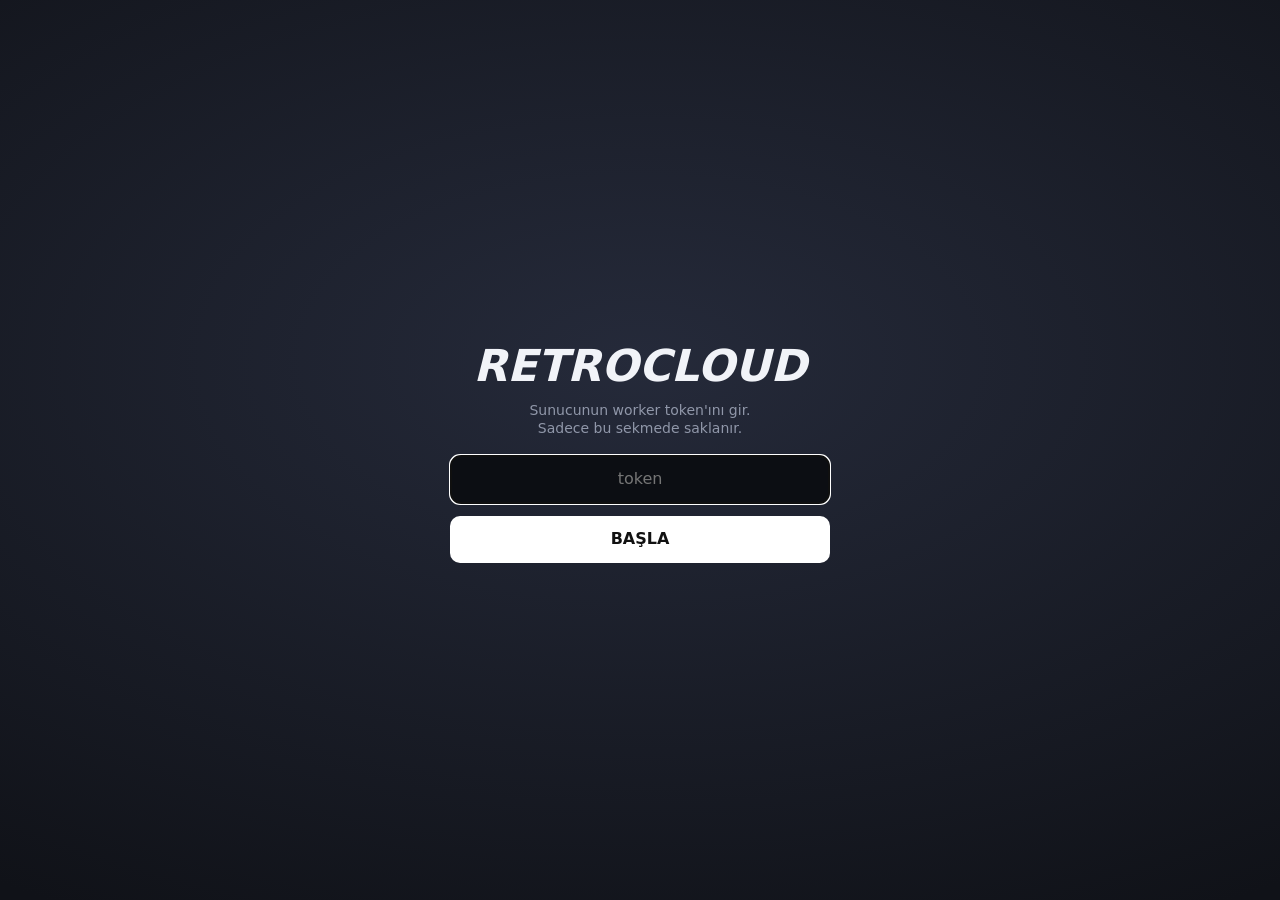
<file: game-worker/web/index.html>
<!doctype html>
<html lang="tr">
<head>
<meta charset="utf-8">
<meta name="viewport" content="width=device-width,initial-scale=1,viewport-fit=cover">
<meta name="theme-color" content="#101218">
<title>RetroCloud</title>
<style>
  /* Handheld-frontend look: a system carousel screen, then a game list screen (A = enter, B = back). */
  :root {
    --bg:#101218; --fg:#f1f3f8; --muted:#9097a9; --line:#272c3a; --sel:#ffffff; --selfg:#101218;
    --c:#9aa3b5;
    --nintendo:#e4002b; --sega:#1f6bff; --sony:#6e5cf0; --nec:#f07f1a; --snk:#d9a400; --atari:#c8102e; --bandai:#14a39a; --various:#7d8799;
  }
  * { box-sizing:border-box; }
  html,body { margin:0; height:100%; background:var(--bg); color:var(--fg);
              font:16px/1.3 "Trebuchet MS","Segoe UI",system-ui,sans-serif; -webkit-tap-highlight-color:transparent; }
  body { overflow:hidden; -webkit-user-select:none; user-select:none; -webkit-touch-callout:none; }
  button { font:inherit; color:inherit; background:none; border:0; padding:0; cursor:pointer; }
  .screen { position:fixed; inset:0; display:none; flex-direction:column;
            padding:env(safe-area-inset-top) env(safe-area-inset-right) 0 env(safe-area-inset-left); }
  .screen.on { display:flex; }

  /* top status bar */
  .topbar { display:flex; align-items:center; gap:14px; padding:10px 18px; font-size:13px; color:var(--muted); }
  .topbar .sp { flex:1; }
  .topbar .pad.on { color:#7ee2a8; }

  /* help bar */
  .help { display:flex; justify-content:center; flex-wrap:wrap; gap:6px 20px; padding:10px 14px calc(10px + env(safe-area-inset-bottom));
          background:rgba(0,0,0,.35); font-size:13px; color:#cfd3dd; letter-spacing:.03em; }
  .help b { display:inline-grid; place-items:center; min-width:22px; height:22px; padding:0 6px; margin-right:6px; border-radius:11px;
            background:#e9ebf0; color:#14161c; font-size:11px; }
  .help button { display:inline-flex; align-items:center; }

  /* ---------- system view ---------- */
  #sysview { background:radial-gradient(120% 80% at 50% 45%, color-mix(in srgb, var(--c) 38%, var(--bg)) 0%, var(--bg) 70%); transition:background .25s; }
  #carousel { flex:1; position:relative; overflow:hidden; touch-action:pan-y; }
  .slot { position:absolute; top:50%; left:50%; width:min(70vw,520px); transform-origin:center;
          text-align:center; transition:transform .22s ease, opacity .22s ease; will-change:transform; }
  .slot .logo { font-weight:900; font-style:italic; letter-spacing:-.02em; line-height:.95; font-size:clamp(46px,12vw,120px);
                text-shadow:0 6px 24px rgba(0,0,0,.45); }
  .slot .name { margin-top:10px; font-size:clamp(14px,2.6vw,20px); color:#e6e8ef; }
  .slot .count { margin-top:6px; font-size:14px; color:var(--muted); letter-spacing:.06em; }
  .slot.empty .logo { opacity:.35; }
  #sysbar { text-align:center; padding:0 0 10px; font-size:13px; color:var(--muted); letter-spacing:.12em; }
  #dots { display:flex; justify-content:center; gap:6px; padding-bottom:14px; }
  #dots i { width:7px; height:7px; border-radius:50%; background:#3a4052; }
  #dots i.on { background:#fff; width:18px; border-radius:4px; }
  #sessbar { text-align:center; font-size:13px; color:#ffd27a; min-height:18px; padding-bottom:6px; }
  #sessbar button { text-decoration:underline; color:#ffd27a; }

  /* ---------- game list view ---------- */
  #listview { background:linear-gradient(180deg, color-mix(in srgb, var(--c) 30%, var(--bg)) 0%, var(--bg) 42%); }
  .lhead { display:flex; align-items:flex-end; gap:16px; padding:6px 22px 12px; }
  .lhead .logo { font-weight:900; font-style:italic; font-size:clamp(30px,6vw,52px); line-height:1; }
  .lhead .meta { color:var(--muted); font-size:13px; padding-bottom:6px; }
  .lbody { flex:1; min-height:0; display:grid; grid-template-columns:minmax(0,1.25fr) minmax(0,1fr); gap:20px; padding:0 22px 12px; }
  #games { margin:0; padding:0; list-style:none; overflow-y:auto; scrollbar-width:thin; }
  #games li { padding:9px 14px; border-radius:6px; white-space:nowrap; overflow:hidden; text-overflow:ellipsis; font-size:17px; color:#dfe2ea; }
  #games li.sel { background:var(--sel); color:var(--selfg); font-weight:700; }
  #games li.off { opacity:.4; }
  .info { background:rgba(0,0,0,.28); border:1px solid var(--line); border-radius:12px; padding:18px; overflow-y:auto; }
  .info .title { font-size:22px; font-weight:800; margin-bottom:12px; word-break:break-word; }
  .info dl { display:grid; grid-template-columns:auto 1fr; gap:6px 12px; margin:0; font-size:14px; }
  .info dt { color:var(--muted); } .info dd { margin:0; word-break:break-word; }
  .info .play { margin-top:18px; width:100%; padding:13px; border-radius:10px; background:var(--c); color:#fff; font-weight:800; letter-spacing:.06em; }
  .info .play:disabled { opacity:.4; }
  .emptybox { color:#c9cdd8; line-height:1.6; font-size:15px; }
  .emptybox code { background:rgba(255,255,255,.1); padding:1px 6px; border-radius:5px; }

  #toast { position:fixed; left:50%; bottom:70px; transform:translateX(-50%); background:#2b1218; border:1px solid #6b2433; color:#ffd9de;
           padding:10px 16px; border-radius:10px; max-width:90vw; display:none; z-index:20; font-size:14px; }
  #toast.on { display:block; }
  #loading { position:fixed; inset:0; display:none; place-items:center; background:rgba(0,0,0,.6); z-index:15; font-size:18px; letter-spacing:.1em; }
  #loading.on { display:grid; }

  /* login */
  #login { justify-content:center; align-items:center; padding:16px; background:radial-gradient(90% 70% at 50% 40%, #252a3a, var(--bg)); }
  #login form { width:min(380px,100%); text-align:center; }
  #login .logo { font-size:44px; font-weight:900; font-style:italic; margin-bottom:6px; }
  #login p { color:var(--muted); font-size:14px; margin:0 0 18px; }
  #login input { width:100%; padding:13px; border-radius:10px; border:1px solid #3a4052; background:#0c0e13; color:var(--fg); font:inherit; text-align:center; }
  #login .go { margin-top:12px; width:100%; padding:13px; border-radius:10px; background:#fff; color:#111; font-weight:800; }

  @media (max-width:720px) {
    .lbody { grid-template-columns:1fr; }
    .info { display:none; }
    #games li { font-size:16px; padding:11px 12px; }
    .help { font-size:12px; gap:6px 14px; }
  }
</style>
</head>
<body>

<!-- ============ system select ============ -->
<section class="screen" id="sysview" aria-label="Sistemler">
  <div class="topbar"><span>RETROCLOUD</span><span class="sp"></span><span class="pad">🎮 —</span><span class="clock"></span></div>
  <div id="carousel"></div>
  <div id="sessbar"></div>
  <div id="sysbar"></div>
  <div id="dots"></div>
  <div class="help">
    <button data-act="left"><b>◀▶</b>SİSTEM</button>
    <button data-act="a"><b>A</b>SEÇ</button>
    <button data-act="logout"><b>⎋</b>ÇIKIŞ</button>
  </div>
</section>

<!-- ============ game list ============ -->
<section class="screen" id="listview" aria-label="Oyunlar">
  <div class="topbar"><span>RETROCLOUD</span><span class="sp"></span><span class="pad">🎮 —</span><span class="clock"></span></div>
  <div class="lhead"><div class="logo" id="lsys"></div><div class="meta" id="lmeta"></div></div>
  <div class="lbody">
    <ul id="games" role="listbox"></ul>
    <div class="info" id="info"></div>
  </div>
  <div class="help">
    <button data-act="up"><b>▲▼</b>OYUN</button>
    <button data-act="l"><b>L R</b>SAYFA</button>
    <button data-act="a"><b>A</b>OYNA</button>
    <button data-act="b"><b>B</b>GERİ</button>
  </div>
</section>

<!-- ============ login ============ -->
<section class="screen" id="login">
  <form>
    <div class="logo">RETROCLOUD</div>
    <p>Sunucunun worker token'ını gir.<br>Sadece bu sekmede saklanır.</p>
    <input id="tok" type="password" autocomplete="current-password" placeholder="token" required>
    <button class="go" type="submit">BAŞLA</button>
  </form>
</section>

<div id="toast" role="alert"></div>
<div id="loading">OYUN AÇILIYOR…</div>

<script>
"use strict";
const $ = (id) => document.getElementById(id);
const esc = (s) => String(s).replace(/[&<>"']/g, (c) => ({"&":"&amp;","<":"&lt;",">":"&gt;",'"':"&quot;","'":"&#39;"}[c]));
const MAKER = { nintendo:"--nintendo", sega:"--sega", sony:"--sony", nec:"--nec", snk:"--snk", atari:"--atari", bandai:"--bandai" };
const HINT = { psx:".chd (önerilir), .cue + .bin, .pbp; çok diskli oyunlar için .m3u",
               arcade:"FinalBurn Neo romset'i (.zip), dosya adını değiştirme",
               neogeo:"FinalBurn Neo romset'i (.zip) + roms/bios/neogeo.zip",
               segacd:".chd ya da .cue + roms/bios/bios_CD_E.bin (veya _U/_J)" };

let token = ""; try { token = sessionStorage.getItem("rc_tok") || ""; } catch {}
let systems = [], games = [], view = "login", si = 0, gi = 0;
const saved = (() => { try { return JSON.parse(localStorage.getItem("rc_sel") || "{}"); } catch { return {}; } })();

function toast(t) { const m = $("toast"); m.textContent = t; m.classList.add("on"); clearTimeout(toast.h); toast.h = setTimeout(() => m.classList.remove("on"), 4000); }
async function api(method, path, body) {
  const r = await fetch(path, { method, headers: { Authorization: "Bearer " + token, "Content-Type": "application/json" },
                                body: body ? JSON.stringify(body) : undefined });
  let j = null; try { j = await r.json(); } catch {}
  if (r.status === 401 || r.status === 403) { show("login"); throw new Error("Token geçersiz"); }
  if (!r.ok) throw new Error((j && j.error) || ("HTTP " + r.status));
  return j;
}
function show(v) {
  view = v;
  for (const id of ["sysview", "listview", "login"]) $(id).classList.toggle("on", id === v);
  if (v === "login") setTimeout(() => $("tok").focus(), 50);
}
const colorOf = (s) => `var(${MAKER[(s?.maker || "").toLowerCase()] || "--various"})`;
const gamesOf = (s) => s ? games.filter((g) => g.system === s.id).sort((a, b) => a.title.localeCompare(b.title, "tr")) : [];
function remember() { try { localStorage.setItem("rc_sel", JSON.stringify({ sys: systems[si]?.id, game: gamesOf(systems[si])[gi]?.id })); } catch {} }

$("login").querySelector("form").onsubmit = (e) => {
  e.preventDefault(); token = $("tok").value.trim();
  try { sessionStorage.setItem("rc_tok", token); } catch {}
  load();
};

async function load() {
  if (!token) return show("login");
  try {
    const [sy, ga] = await Promise.all([api("GET", "/api/systems"), api("GET", "/api/games")]);
    games = ga;
    systems = [...sy.filter((s) => s.games > 0), ...sy.filter((s) => s.games === 0)];
    for (const g of games) if (!systems.some((s) => s.id === g.system))
      systems.unshift({ id: g.system, short: g.system.toUpperCase(), name: g.system_name || g.system, maker: "", year: 0, games: 1, extensions: [], core_installed: true, missing_bios: [] });
    const w = systems.findIndex((s) => s.id === saved.sys); si = w >= 0 ? w : 0;
    const wg = gamesOf(systems[si]).findIndex((g) => g.id === saved.game); gi = wg >= 0 ? wg : 0;
    if (view === "login") show("sysview");
    renderSystems(); if (view === "listview") renderList();
    refreshSessions();
  } catch (e) { toast(e.message); }
}

// ---------- system carousel ----------
function renderSystems() {
  const car = $("carousel"); car.replaceChildren();
  const n = systems.length; if (!n) return;
  const s = systems[si];
  document.documentElement.style.setProperty("--c", colorOf(s));
  const seen = new Set();
  for (const off of [0, -1, 1, -2, 2]) {
    const idx0 = ((si + off) % n + n) % n; if (seen.has(idx0)) continue; seen.add(idx0);
    const idx = ((si + off) % n + n) % n, x = systems[idx];
    const el = document.createElement("div");
    el.className = "slot" + (x.games ? "" : " empty");
    const scale = off === 0 ? 1 : 0.42, dx = off * Math.min(innerWidth * 0.36, 360);
    el.style.transform = `translate(calc(-50% + ${dx}px), -50%) scale(${scale})`;
    el.style.opacity = off === 0 ? 1 : 0.35;
    el.style.color = off === 0 ? "#fff" : "#d0d4de";
    el.innerHTML = `<div class="logo">${esc(x.short)}</div>` + (off === 0
      ? `<div class="name">${esc(x.name)}</div><div class="count">${x.games} oyun${x.year ? " · " + esc(x.maker) + " " + x.year : ""}</div>` : "");
    el.onclick = () => off === 0 ? enterList() : moveSystem(off);
    car.append(el);
  }
  $("sysbar").textContent = s.core_installed ? "" : "EMÜLATÖR KURULU DEĞİL";
  const dots = $("dots"); dots.replaceChildren();
  systems.forEach((_, i) => { const d = document.createElement("i"); if (i === si) d.className = "on"; dots.append(d); });
}
function moveSystem(d) { if (!systems.length) return; si = ((si + d) % systems.length + systems.length) % systems.length; gi = 0; renderSystems(); remember(); }
function enterList() { if (!systems.length) return; show("listview"); renderList(); }

// ---------- game list ----------
function renderList() {
  const s = systems[si], list = gamesOf(s), ul = $("games");
  document.documentElement.style.setProperty("--c", colorOf(s));
  $("lsys").textContent = s.short;
  $("lmeta").textContent = `${s.name} · ${list.length} oyun`;
  ul.replaceChildren();
  if (!list.length) {
    const li = document.createElement("li"); li.style.whiteSpace = "normal";
    li.innerHTML = `<div class="emptybox">Bu sistemde oyun yok.<br>Sahip olduğun oyunların yedeklerini sunucuda
      <code>roms/${esc(s.id)}/</code> klasörüne koy.<br>Dosya türleri: ${esc(HINT[s.id] || s.extensions.map((e) => "." + e).join(" "))}
      ${s.missing_bios.length ? `<br>Gerekli BIOS: <code>roms/bios/${esc(s.missing_bios[0])}</code>` : ""}</div>`;
    ul.append(li); $("info").innerHTML = ""; return;
  }
  gi = Math.max(0, Math.min(gi, list.length - 1));
  list.forEach((g, i) => {
    const li = document.createElement("li");
    li.className = (i === gi ? "sel" : "") + (g.available ? "" : " off");
    li.textContent = g.title;
    li.onclick = () => { if (gi === i) launch(); else { gi = i; renderList(); remember(); } };
    ul.append(li);
  });
  ul.children[gi].scrollIntoView({ block: "nearest" });
  const g = list[gi];
  $("info").innerHTML = `<div class="title">${esc(g.title)}</div>
    <dl><dt>Sistem</dt><dd>${esc(g.system_name)}</dd><dt>Dosya</dt><dd>${esc(g.rom.split("/").pop())}</dd>
    <dt>Kaynak</dt><dd>${g.license === "user-provided" ? "kendi kopyan" : esc(g.license)}</dd>
    ${g.notes ? `<dt>Not</dt><dd>${esc(g.notes)}</dd>` : ""}</dl>
    <button class="play" ${g.available ? "" : "disabled"}>▶ OYNA</button>`;
  $("info").querySelector(".play").onclick = launch;
}
function moveGame(d) { const n = gamesOf(systems[si]).length; if (!n) return; gi = Math.max(0, Math.min(n - 1, gi + d)); renderList(); remember(); }

let launching = false;
async function launch() {
  const g = gamesOf(systems[si])[gi];
  if (!g || launching) return;
  if (!g.available) return toast("Bu oyunun dosyası ya da emülatörü sunucuda yok.");
  launching = true; $("loading").classList.add("on");
  try {
    const s = await api("POST", "/api/sessions", { game_id: g.id, owner: "launcher" });
    location.href = s.play_path;            // same tab: no popup blockers on phones/TVs
  } catch (e) {
    $("loading").classList.remove("on");
    toast(e.message.includes("capacity") ? "Sunucu dolu: önce çalışan bir oyunu kapat." : "Açılamadı: " + e.message);
    refreshSessions();
  } finally { launching = false; }
}

// ---------- running sessions (shown on the system screen, closable) ----------
async function refreshSessions() {
  if (!token || view === "login") return;
  let list = []; try { list = (await api("GET", "/api/sessions")).filter((x) => x.state === "running" || x.state === "starting"); } catch { return; }
  const bar = $("sessbar"); bar.replaceChildren();
  if (!list.length) return;
  bar.append(`Çalışan: `);
  list.forEach((x, i) => {
    const b = document.createElement("button"); b.textContent = `${x.game_title} ✕`;
    b.onclick = async () => { try { await api("DELETE", "/api/sessions/" + x.id); } catch (e) { toast(e.message); } refreshSessions(); };
    if (i) bar.append("  ·  "); bar.append(b);
  });
}
setInterval(refreshSessions, 10000);
setInterval(() => { if (!token || view === "login" || document.hidden) return;
  api("GET", "/api/systems").then((sy) => {
    const now = sy.map((s) => s.id + ":" + s.games).sort().join(), had = systems.map((s) => s.id + ":" + s.games).sort().join();
    if (now !== had) load();
  }).catch(() => {}); }, 15000);

// ---------- input: one action table for keyboard, gamepad, touch and the help bar ----------
function act(a) {
  if (view === "sysview") {
    if (a === "left") moveSystem(-1); else if (a === "right") moveSystem(1);
    else if (a === "a" || a === "start") enterList();
    else if (a === "logout") { token = ""; try { sessionStorage.removeItem("rc_tok"); } catch {} show("login"); }
  } else if (view === "listview") {
    if (a === "up") moveGame(-1); else if (a === "down") moveGame(1);
    else if (a === "l" || a === "left") moveGame(-10); else if (a === "r" || a === "right") moveGame(10);
    else if (a === "a" || a === "start") launch();
    else if (a === "b") { show("sysview"); renderSystems(); }
  }
}
document.querySelectorAll(".help [data-act]").forEach((b) => b.onclick = () => act(b.dataset.act));
const KEYS = { ArrowLeft:"left", ArrowRight:"right", ArrowUp:"up", ArrowDown:"down", Enter:"a", x:"a", X:"a",
               Escape:"b", Backspace:"b", z:"b", Z:"b", q:"l", Q:"l", w:"r", W:"r", PageUp:"l", PageDown:"r" };
document.addEventListener("keydown", (e) => {
  if (view === "login") return;
  const a = KEYS[e.key]; if (!a) return;
  e.preventDefault(); act(a);
});
// Android TV / Mi Box remotes send "GoBack"/"BrowserBack" for the back key
addEventListener("popstate", () => { if (view === "listview") { act("b"); history.pushState(null, ""); } });
history.pushState(null, "");

// gamepad: W3C standard mapping (Nintendo-style A on the east button, like the handhelds), with auto-repeat
const held = {}; let padName = null;
function poll(ts) {
  const gp = (navigator.getGamepads ? [...navigator.getGamepads()] : []).find(Boolean);
  const name = gp ? gp.id.replace(/\s*\(.*$/, "").slice(0, 26) : "";
  if (name !== padName) { padName = name; document.querySelectorAll(".pad").forEach((p) => { p.textContent = "🎮 " + (name || "—"); p.classList.toggle("on", !!gp); }); }
  if (gp && view !== "login") {
    const b = (i) => !!gp.buttons[i] && (gp.buttons[i].pressed || gp.buttons[i].value > 0.5), ax = gp.axes || [];
    const st = { left: b(14) || ax[0] < -0.5, right: b(15) || ax[0] > 0.5, up: b(12) || ax[1] < -0.5, down: b(13) || ax[1] > 0.5,
                 a: b(1), b: b(0), l: b(4), r: b(5), start: b(9) };
    for (const [k, on] of Object.entries(st)) {
      if (!on) { delete held[k]; continue; }
      if (held[k] === undefined) { held[k] = ts + 400; act(k); }
      else if (ts >= held[k] && ["left", "right", "up", "down", "l", "r"].includes(k)) { held[k] = ts + 85; act(k); }
    }
  }
  requestAnimationFrame(poll);
}
requestAnimationFrame(poll);

// touch: swipe the carousel
let sx = null;
$("carousel").addEventListener("touchstart", (e) => { sx = e.touches[0].clientX; }, { passive: true });
$("carousel").addEventListener("touchend", (e) => {
  if (sx === null) return; const dx = e.changedTouches[0].clientX - sx; sx = null;
  if (Math.abs(dx) > 40) moveSystem(dx < 0 ? 1 : -1);
}, { passive: true });
addEventListener("resize", () => { if (view === "sysview") renderSystems(); });
addEventListener("pageshow", () => $("loading").classList.remove("on"));

const tick = () => document.querySelectorAll(".clock").forEach((c) => c.textContent = new Date().toLocaleTimeString("tr-TR", { hour: "2-digit", minute: "2-digit" }));
tick(); setInterval(tick, 15000);
show(token ? "sysview" : "login"); load();
</script>
</body>
</html>
</file>
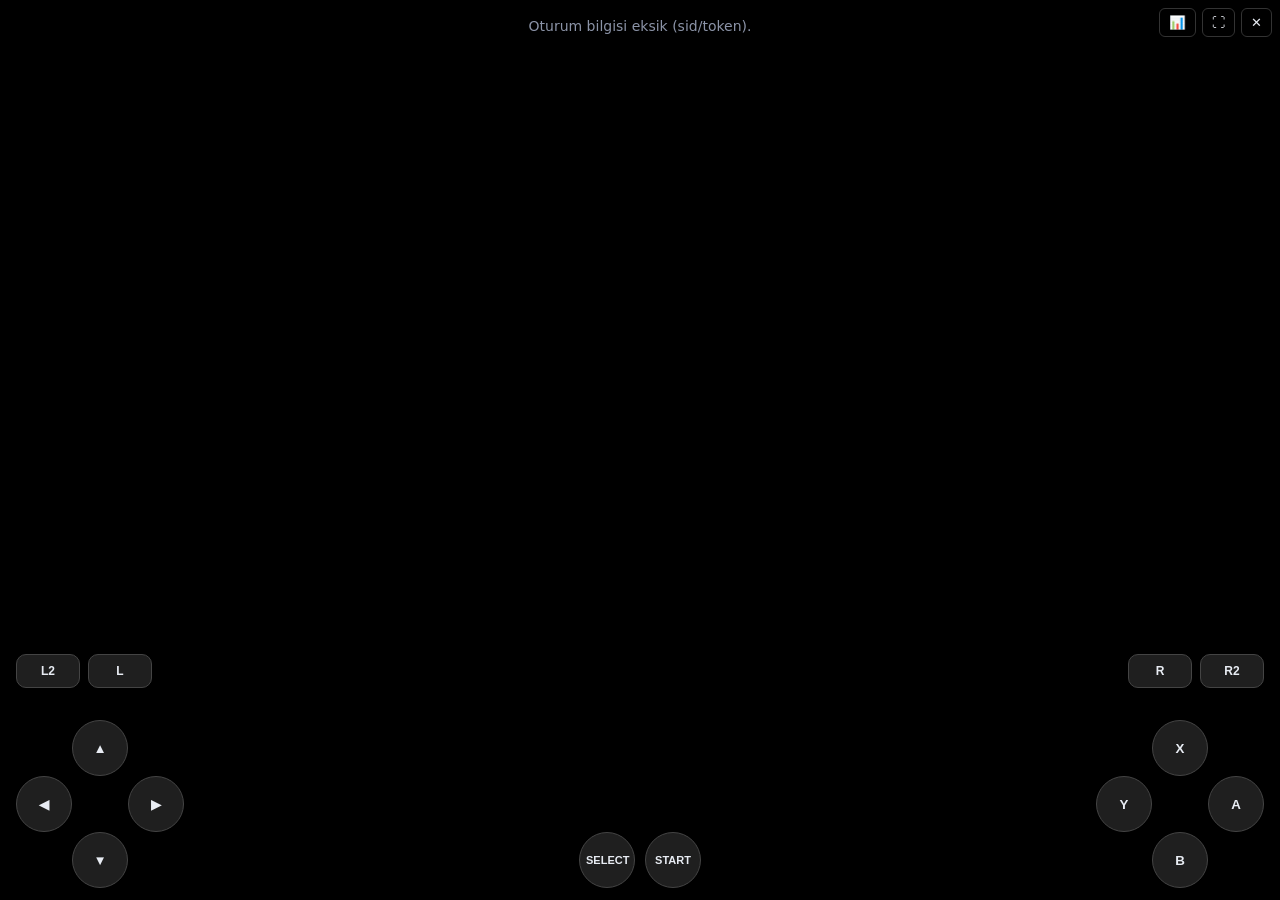
<file: game-worker/web/play.html>
<!doctype html>
<html lang="tr">
<head>
<meta charset="utf-8">
<meta name="viewport" content="width=device-width,initial-scale=1,maximum-scale=1,user-scalable=no,viewport-fit=cover">
<title>RetroCloud Player</title>
<link rel="stylesheet" href="player.css">
</head>
<body>
<div id="stage">
  <video id="video" autoplay playsinline muted disablepictureinpicture></video>
  <button id="start" hidden>▶ Başlat / sesi aç</button>
  <div id="status">Bağlanıyor…</div>
  <pre id="stats" hidden></pre>
  <div id="bar">
    <button id="btn-stats" title="İstatistikler">📊</button>
    <button id="btn-fs" title="Tam ekran">⛶</button>
    <button id="btn-exit" title="Oyundan çık (SELECT+START basılı tut)">✕</button>
  </div>
  <div id="touch" hidden>
    <div class="shoulders"><div><button data-b="l2">L2</button><button data-b="l">L</button></div><div><button data-b="r">R</button><button data-b="r2">R2</button></div></div>
    <div class="dpad">
      <button data-b="up">▲</button><button data-b="left">◀</button>
      <button data-b="right">▶</button><button data-b="down">▼</button>
    </div>
    <div class="meta"><button data-b="select">SELECT</button><button data-b="start">START</button></div>
    <div class="face"><button data-b="y">Y</button><button data-b="x">X</button><button data-b="b">B</button><button data-b="a">A</button></div>
  </div>
</div>
<script src="player.js"></script>
</body>
</html>
</file>
<file: game-worker/web/player.css>
:root { --bg:#0b0d12; --fg:#e8ecf3; --muted:#8b93a7; --accent:#5b8cff; }
* { box-sizing:border-box; }
/* iOS/Android: long-pressing a control must not open the copy/select callout, magnifier or zoom */
html, body, #stage, #touch, #touch * , video {
  -webkit-user-select:none; user-select:none; -webkit-touch-callout:none; -webkit-tap-highlight-color:transparent;
}
#touch, #touch * { touch-action:none; }
body { touch-action:manipulation; }
html,body { margin:0; height:100%; background:var(--bg); color:var(--fg); font:14px system-ui,sans-serif; overflow:hidden; }
#stage { position:relative; width:100%; height:100%; display:flex; align-items:center; justify-content:center; }
video { width:100%; height:100%; object-fit:contain; background:#000; }
#status { position:absolute; top:12px; left:50%; transform:translateX(-50%); padding:6px 12px; border-radius:6px; background:rgba(0,0,0,.6); color:var(--muted); }
#status.ok { display:none; }
#start { position:absolute; padding:14px 22px; font-size:18px; border:0; border-radius:8px; background:var(--accent); color:#fff; cursor:pointer; }
#stats { position:absolute; top:8px; left:8px; margin:0; padding:8px 10px; background:rgba(0,0,0,.7); border-radius:6px; font:12px ui-monospace,monospace; line-height:1.45; }
#bar { position:absolute; top:8px; right:8px; display:flex; gap:6px; }
#bar button { background:rgba(0,0,0,.55); color:var(--fg); border:1px solid #333; border-radius:6px; padding:6px 9px; cursor:pointer; }
#touch { position:absolute; inset:auto 0 12px 0; display:flex; justify-content:space-between; align-items:flex-end; padding:0 16px; pointer-events:none; }
#touch button { pointer-events:auto; width:56px; height:56px; border-radius:50%; border:1px solid #444; background:rgba(255,255,255,.12); color:var(--fg); font-weight:600; touch-action:none; user-select:none; }
#touch button.on { background:rgba(91,140,255,.55); }
.dpad { display:grid; grid-template-columns:repeat(3,56px); grid-template-rows:repeat(3,56px); }
.dpad [data-b=up]{grid-area:1/2} .dpad [data-b=left]{grid-area:2/1} .dpad [data-b=right]{grid-area:2/3} .dpad [data-b=down]{grid-area:3/2}
.dpad button { border-radius:10px; }
.meta { display:flex; gap:10px; } .meta button { width:72px; height:30px; border-radius:15px; font-size:11px; }
.face { display:grid; grid-template-columns:repeat(2,56px); gap:8px; }

/* shoulder buttons (PS1/SNES/GBA need L/R) */
.shoulders { position:absolute; left:16px; right:16px; bottom:200px; display:flex; justify-content:space-between; pointer-events:none; }
.shoulders div { display:flex; gap:8px; }
#touch .shoulders button { width:64px; height:34px; border-radius:10px; font-size:12px; }

/* Portrait phone = handheld layout: screen on top, controls on a "body" below (like a vertical handheld) */
@media (orientation: portrait) and (pointer: coarse) {
  body { background:#1b1d24; }
  #stage { flex-direction:column; justify-content:flex-start; padding-top:env(safe-area-inset-top); }
  video { height:auto; aspect-ratio:4/3; width:100%; max-height:50vh; border-bottom:3px solid #2b2e38; }
  #touch { position:relative; inset:auto; flex:1; width:100%; padding:16px 18px calc(16px + env(safe-area-inset-bottom));
           display:grid; grid-template-columns:1fr 1fr; grid-template-rows:auto 1fr auto; align-items:center; }
  .shoulders { position:static; grid-column:1 / 3; }
  .dpad { grid-column:1; grid-row:2; justify-self:start; }
  .face { grid-column:2; grid-row:2; justify-self:end; }
  .meta { grid-column:1 / 3; grid-row:3; justify-self:center; }
  #touch button { background:#2c2f3a; border-color:#3b3f4d; }
  #touch .face button { background:#3a3f50; }
  .dpad { grid-template-columns:repeat(3,62px); grid-template-rows:repeat(3,62px); }
  #touch .dpad button, #touch .face button { width:62px; height:62px; }
  .face { grid-template-columns:repeat(2,62px); }
  #bar { top:calc(8px + env(safe-area-inset-top)); right:8px; }
}

/* face buttons as a diamond (X top, Y left, A right, B bottom) like a handheld */
.face { grid-template-columns:repeat(3,56px) !important; grid-template-rows:repeat(3,56px); gap:0 !important; }
.face [data-b=x]{grid-area:1/2} .face [data-b=y]{grid-area:2/1} .face [data-b=a]{grid-area:2/3} .face [data-b=b]{grid-area:3/2}
@media (orientation: portrait) and (pointer: coarse) {
  .face { grid-template-columns:repeat(3,62px) !important; grid-template-rows:repeat(3,62px); }
}
@media (orientation: portrait) and (pointer: coarse) and (max-width: 430px) {
  .dpad { grid-template-columns:repeat(3,54px); grid-template-rows:repeat(3,54px); }
  .face { grid-template-columns:repeat(3,54px) !important; grid-template-rows:repeat(3,54px); }
  #touch .dpad button, #touch .face button { width:54px; height:54px; }
}
</file>
